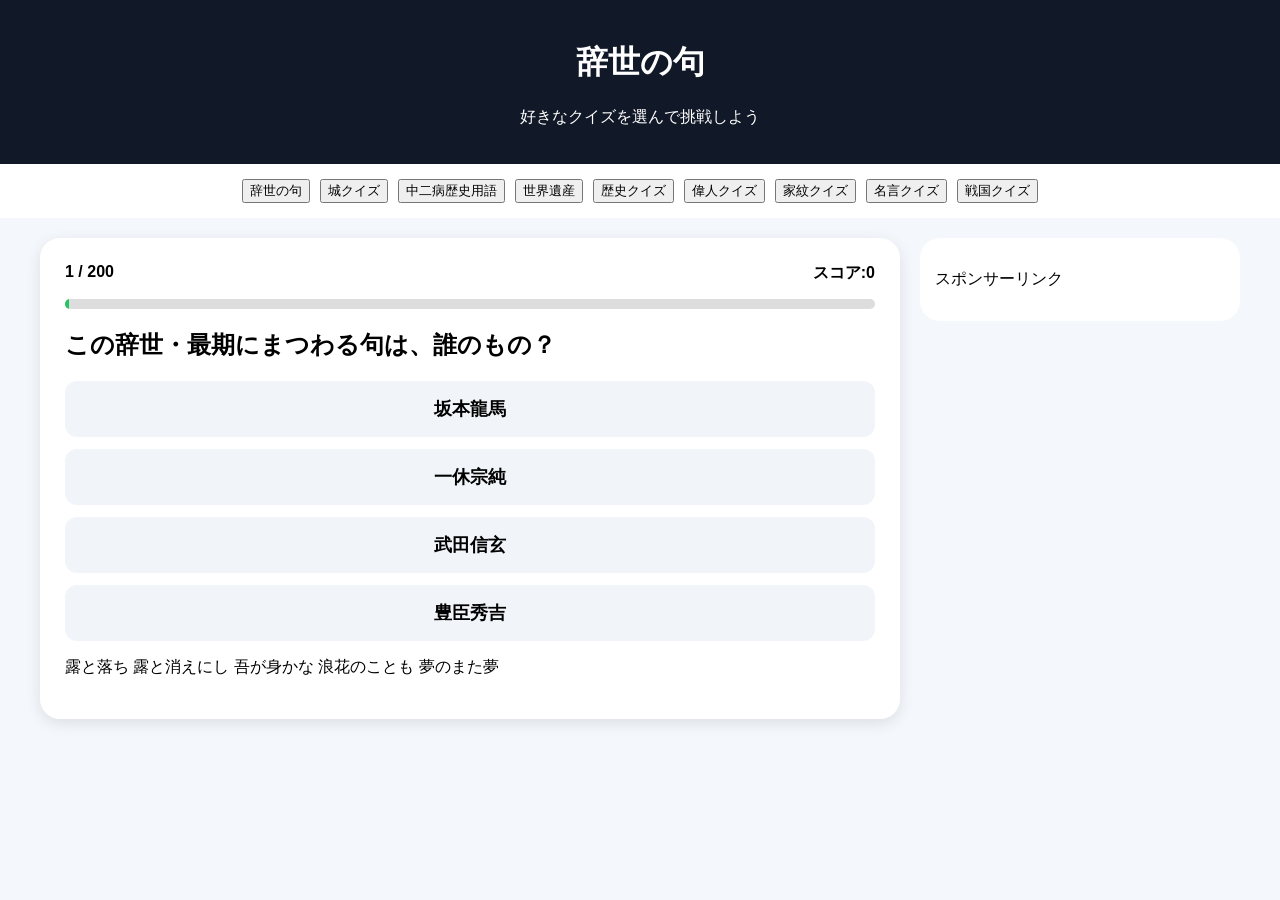
<file: index.html>
<!DOCTYPE html>
<html lang="ja">
<head>
<meta charset="UTF-8">
<meta name="viewport" content="width=device-width,initial-scale=1">
<title>歴史クイズ</title>
<meta name="description" content="歴史クイズ">
<link rel="stylesheet" href="style.css">
</head>
<body>

<header>
  <h1 id="title">歴史クイズ</h1>
  <p id="desc">好きなクイズを選んで挑戦しよう</p>
</header>

<nav id="menu"></nav>

<div class="layout">

  <main class="quiz-box">

    <div class="status">
      <span id="count">読み込み中...</span>
      <span id="score">スコア:0</span>
    </div>

    <div class="progress">
      <div id="bar"></div>
    </div>

    <h2 id="question">
      問題を読み込んでいます...
    </h2>

    <div id="choices"></div>

    <p id="result"></p>

  </main>

  <aside class="ad-side">

    <p>スポンサーリンク</p>

    <script async
      src="https://pagead2.googlesyndication.com/pagead/js/adsbygoogle.js?client=ca-pub-8398161859137802"
      crossorigin="anonymous">
    </script>

    <ins class="adsbygoogle"
      style="display:block"
      data-ad-client="ca-pub-8398161859137802"
      data-ad-slot="5599163841"
      data-ad-format="auto"
      data-full-width-responsive="true">
    </ins>

    <script>
      (adsbygoogle = window.adsbygoogle || []).push({});
    </script>

  </aside>

</div>



<!-- その後にscript.js -->
<script src="script.js"></script>

</body>
</html>
</file>
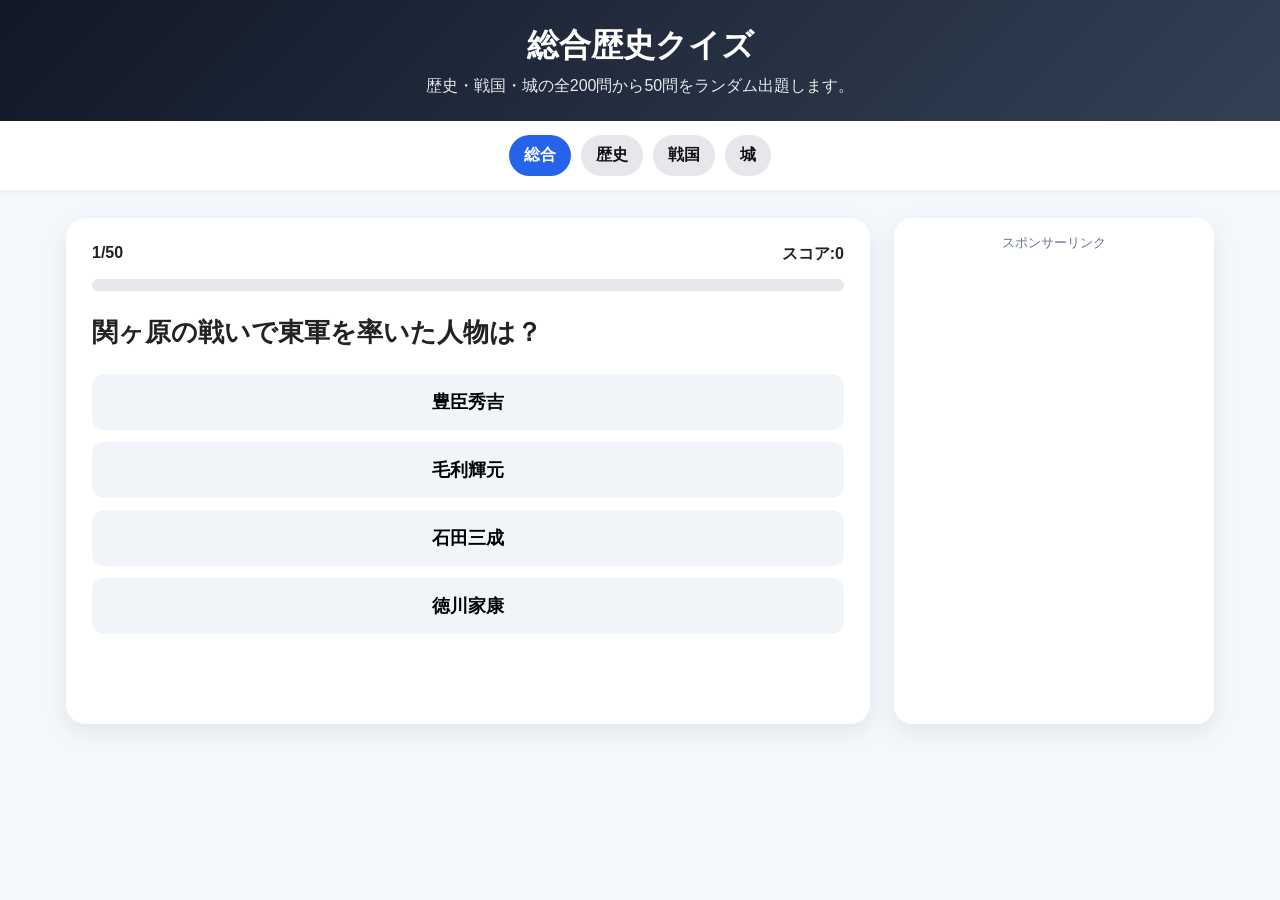
<file: index_quiz_200_random50_ad_right.html>
<!DOCTYPE html>
<html lang="ja">
<head>
<meta charset="UTF-8">
<meta name="viewport" content="width=device-width,initial-scale=1">
<title>総合歴史クイズ</title>
<meta name="description" content="歴史・戦国・城の全200問から50問をランダム出題するクイズサイトです。">
<style>
*{box-sizing:border-box}
body{
  font-family:Arial,"Hiragino Kaku Gothic ProN","Yu Gothic",Meiryo,sans-serif;
  margin:0;background:#f4f7fb;color:#222;
}
header{
  background:linear-gradient(135deg,#111827,#334155);
  color:#fff;padding:24px 16px;text-align:center;
}
header h1{margin:0 0 8px;font-size:32px}
header p{margin:0;opacity:.9}
nav{
  display:flex;gap:10px;justify-content:center;flex-wrap:wrap;
  padding:14px;background:white;box-shadow:0 2px 8px rgba(0,0,0,.05);
}
nav a{
  padding:10px 15px;border-radius:999px;background:#e5e7eb;
  color:#111;text-decoration:none;font-weight:bold;
}
nav a.active{background:#2563eb;color:#fff}
.layout{
  max-width:1180px;margin:28px auto;padding:0 16px;
  display:grid;grid-template-columns:minmax(0,1fr) 320px;gap:24px;
}
.quiz-box{
  background:#fff;padding:26px;border-radius:20px;
  box-shadow:0 8px 24px rgba(0,0,0,.08);
}
.status{display:flex;justify-content:space-between;gap:10px;font-weight:bold;margin-bottom:14px}
.progress{height:12px;background:#e5e7eb;border-radius:999px;overflow:hidden;margin-bottom:22px}
#bar{height:100%;width:0;background:#22c55e;transition:.25s}
#question{font-size:26px;line-height:1.5;margin:0 0 22px}
#choices{display:grid;gap:12px}
#choices button,.finish button{
  width:100%;padding:16px;font-size:18px;border:0;border-radius:12px;
  background:#f1f5f9;cursor:pointer;font-weight:bold;
}
#choices button:hover,.finish button:hover{background:#dbeafe}
.correct{background:#86efac!important}
.wrong{background:#fca5a5!important}
#result{min-height:28px;font-size:18px;font-weight:bold;margin-top:18px}
.ad-side{
  background:#fff;border-radius:18px;padding:16px;text-align:center;
  box-shadow:0 8px 24px rgba(0,0,0,.08);
  position:sticky;top:16px;min-height:320px;
}
.ad-side p{margin:0 0 12px;color:#64748b;font-size:13px}
.finish{text-align:center;font-size:24px;font-weight:bold;line-height:1.8}
.small{font-size:14px;color:#64748b;margin-top:10px}
@media(max-width:860px){
  .layout{grid-template-columns:1fr}
  .ad-side{position:static}
  header h1{font-size:26px}
  #question{font-size:22px}
}
</style>
</head>
<body>
<header>
  <h1 id="title">総合歴史クイズ</h1>
  <p id="desc">200問の中から50問をランダム出題</p>
</header>

<nav id="menu"></nav>

<div class="layout">
  <main class="quiz-box">
    <div class="status">
      <span id="count">1/50</span>
      <span id="score">スコア:0</span>
    </div>
    <div class="progress"><div id="bar"></div></div>
    <h2 id="question"></h2>
    <div id="choices"></div>
    <p id="result"></p>
  </main>

  <aside class="ad-side">
    <p>スポンサーリンク</p>
    <script async src="https://pagead2.googlesyndication.com/pagead/js/adsbygoogle.js?client=ca-pub-8398161859137802"
crossorigin="anonymous"></script>
<ins class="adsbygoogle"
style="display:block"
data-ad-client="ca-pub-8398161859137802"
data-ad-slot="5599163841"
data-ad-format="auto"
data-full-width-responsive="true"></ins>
<script>
(adsbygoogle = window.adsbygoogle || []).push({});
</script>
  </aside>
</div>

<script>
const TYPE = new URLSearchParams(location.search).get("type") || "all";

const INFO = {
  "history": {
    "title": "歴史クイズ",
    "desc": "日本史・世界史の知識を試せる歴史クイズです。200問の中から50問をランダム出題します。"
  },
  "sengoku": {
    "title": "戦国武将クイズ",
    "desc": "戦国武将・合戦・城・逸話を当てるクイズです。"
  },
  "castle": {
    "title": "城クイズ",
    "desc": "日本の城・城主・別名・所在地を当てるクイズです。"
  },
  "all": {
    "title": "総合歴史クイズ",
    "desc": "歴史・戦国・城の全200問から50問をランダム出題します。"
  }
};
const DATA = {
  "history": [
    {
      "q": "ナポレオンが皇帝になった国は？",
      "c": [
        "フランス",
        "イギリス",
        "ロシア",
        "ドイツ"
      ],
      "a": "フランス"
    },
    {
      "q": "ピラミッドで有名な古代文明は？",
      "c": [
        "エジプト文明",
        "インダス文明",
        "黄河文明",
        "メソポタミア文明"
      ],
      "a": "エジプト文明"
    },
    {
      "q": "ローマ帝国の中心都市は？",
      "c": [
        "ローマ",
        "パリ",
        "ロンドン",
        "ベルリン"
      ],
      "a": "ローマ"
    },
    {
      "q": "アメリカ独立宣言が出された年は？",
      "c": [
        "1776年",
        "1789年",
        "1600年",
        "1868年"
      ],
      "a": "1776年"
    },
    {
      "q": "フランス革命が始まった年は？",
      "c": [
        "1789年",
        "1776年",
        "1815年",
        "1914年"
      ],
      "a": "1789年"
    },
    {
      "q": "鎌倉幕府を開いた人物は？",
      "c": [
        "源頼朝",
        "足利尊氏",
        "徳川家康",
        "平清盛"
      ],
      "a": "源頼朝"
    },
    {
      "q": "江戸幕府を開いた人物は？",
      "c": [
        "徳川家康",
        "豊臣秀吉",
        "織田信長",
        "明智光秀"
      ],
      "a": "徳川家康"
    },
    {
      "q": "関ヶ原の戦いが起きた年は？",
      "c": [
        "1600年",
        "1582年",
        "1615年",
        "1467年"
      ],
      "a": "1600年"
    },
    {
      "q": "大化の改新で中心となった皇子は？",
      "c": [
        "中大兄皇子",
        "聖徳太子",
        "源義経",
        "藤原道長"
      ],
      "a": "中大兄皇子"
    },
    {
      "q": "遣唐使を停止した人物は？",
      "c": [
        "菅原道真",
        "聖徳太子",
        "空海",
        "藤原頼通"
      ],
      "a": "菅原道真"
    },
    {
      "q": "応仁の乱が始まった年は？",
      "c": [
        "1467年",
        "1333年",
        "1600年",
        "1185年"
      ],
      "a": "1467年"
    },
    {
      "q": "明治維新の時代は？",
      "c": [
        "19世紀",
        "16世紀",
        "18世紀",
        "20世紀"
      ],
      "a": "19世紀"
    },
    {
      "q": "日清戦争の相手国は？",
      "c": [
        "清",
        "ロシア",
        "イギリス",
        "アメリカ"
      ],
      "a": "清"
    },
    {
      "q": "日露戦争の相手国は？",
      "c": [
        "ロシア",
        "清",
        "ドイツ",
        "フランス"
      ],
      "a": "ロシア"
    },
    {
      "q": "第一次世界大戦が始まった年は？",
      "c": [
        "1914年",
        "1939年",
        "1868年",
        "1945年"
      ],
      "a": "1914年"
    },
    {
      "q": "第二次世界大戦が終結した年は？",
      "c": [
        "1945年",
        "1939年",
        "1918年",
        "1951年"
      ],
      "a": "1945年"
    },
    {
      "q": "古代メソポタミアで発達した文字は？",
      "c": [
        "くさび形文字",
        "甲骨文字",
        "ヒエログリフ",
        "仮名文字"
      ],
      "a": "くさび形文字"
    },
    {
      "q": "古代エジプトの象形文字は？",
      "c": [
        "ヒエログリフ",
        "くさび形文字",
        "ラテン文字",
        "キリル文字"
      ],
      "a": "ヒエログリフ"
    },
    {
      "q": "秦の始皇帝が統一した国は？",
      "c": [
        "中国",
        "インド",
        "日本",
        "ペルシア"
      ],
      "a": "中国"
    },
    {
      "q": "万里の長城で有名な国は？",
      "c": [
        "中国",
        "ローマ",
        "エジプト",
        "ギリシア"
      ],
      "a": "中国"
    },
    {
      "q": "仏教を開いた人物は？",
      "c": [
        "釈迦",
        "孔子",
        "ムハンマド",
        "キリスト"
      ],
      "a": "釈迦"
    },
    {
      "q": "儒教の祖とされる人物は？",
      "c": [
        "孔子",
        "老子",
        "始皇帝",
        "孟子"
      ],
      "a": "孔子"
    },
    {
      "q": "イスラム教を開いた人物は？",
      "c": [
        "ムハンマド",
        "釈迦",
        "孔子",
        "アレクサンドロス"
      ],
      "a": "ムハンマド"
    },
    {
      "q": "モンゴル帝国を築いた人物は？",
      "c": [
        "チンギス・ハン",
        "フビライ・ハン",
        "始皇帝",
        "劉邦"
      ],
      "a": "チンギス・ハン"
    },
    {
      "q": "元を建国した人物は？",
      "c": [
        "フビライ・ハン",
        "チンギス・ハン",
        "朱元璋",
        "康熙帝"
      ],
      "a": "フビライ・ハン"
    },
    {
      "q": "マグナ・カルタが成立した国は？",
      "c": [
        "イングランド",
        "フランス",
        "ドイツ",
        "スペイン"
      ],
      "a": "イングランド"
    },
    {
      "q": "ルネサンスが最初に栄えた地域は？",
      "c": [
        "イタリア",
        "イギリス",
        "ロシア",
        "中国"
      ],
      "a": "イタリア"
    },
    {
      "q": "宗教改革を始めた人物は？",
      "c": [
        "ルター",
        "ナポレオン",
        "コロンブス",
        "ガリレオ"
      ],
      "a": "ルター"
    },
    {
      "q": "アメリカ大陸に到達した航海者は？",
      "c": [
        "コロンブス",
        "マゼラン",
        "バスコ・ダ・ガマ",
        "ルター"
      ],
      "a": "コロンブス"
    },
    {
      "q": "世界一周を成し遂げた艦隊で有名なのは？",
      "c": [
        "マゼラン艦隊",
        "コロンブス艦隊",
        "ナポレオン艦隊",
        "ローマ艦隊"
      ],
      "a": "マゼラン艦隊"
    },
    {
      "q": "産業革命が最初に起こった国は？",
      "c": [
        "イギリス",
        "フランス",
        "日本",
        "アメリカ"
      ],
      "a": "イギリス"
    },
    {
      "q": "ワーテルローの戦いで敗れた人物は？",
      "c": [
        "ナポレオン",
        "カエサル",
        "アレクサンドロス",
        "ビスマルク"
      ],
      "a": "ナポレオン"
    },
    {
      "q": "ドイツ統一を主導した人物は？",
      "c": [
        "ビスマルク",
        "ルター",
        "ヒトラー",
        "カール大帝"
      ],
      "a": "ビスマルク"
    },
    {
      "q": "ロシア革命が起きた年は？",
      "c": [
        "1917年",
        "1789年",
        "1914年",
        "1945年"
      ],
      "a": "1917年"
    },
    {
      "q": "大政奉還を行った将軍は？",
      "c": [
        "徳川慶喜",
        "徳川家康",
        "徳川吉宗",
        "徳川家光"
      ],
      "a": "徳川慶喜"
    },
    {
      "q": "五箇条の御誓文が出された時代は？",
      "c": [
        "明治時代",
        "江戸時代",
        "鎌倉時代",
        "昭和時代"
      ],
      "a": "明治時代"
    },
    {
      "q": "平安京に都を移した天皇は？",
      "c": [
        "桓武天皇",
        "天武天皇",
        "聖武天皇",
        "後醍醐天皇"
      ],
      "a": "桓武天皇"
    },
    {
      "q": "奈良時代の都は？",
      "c": [
        "平城京",
        "平安京",
        "鎌倉",
        "江戸"
      ],
      "a": "平城京"
    },
    {
      "q": "聖徳太子が制定したとされるものは？",
      "c": [
        "十七条の憲法",
        "武家諸法度",
        "五箇条の御誓文",
        "大日本帝国憲法"
      ],
      "a": "十七条の憲法"
    },
    {
      "q": "墾田永年私財法が出された時代は？",
      "c": [
        "奈良時代",
        "江戸時代",
        "明治時代",
        "室町時代"
      ],
      "a": "奈良時代"
    },
    {
      "q": "藤原道長が栄えた時代は？",
      "c": [
        "平安時代",
        "鎌倉時代",
        "江戸時代",
        "戦国時代"
      ],
      "a": "平安時代"
    },
    {
      "q": "院政で有名な上皇は？",
      "c": [
        "白河上皇",
        "後鳥羽上皇",
        "明治天皇",
        "聖武天皇"
      ],
      "a": "白河上皇"
    },
    {
      "q": "壇ノ浦の戦いで滅んだ一族は？",
      "c": [
        "平氏",
        "源氏",
        "藤原氏",
        "北条氏"
      ],
      "a": "平氏"
    },
    {
      "q": "承久の乱を起こした上皇は？",
      "c": [
        "後鳥羽上皇",
        "白河上皇",
        "後醍醐天皇",
        "鳥羽上皇"
      ],
      "a": "後鳥羽上皇"
    },
    {
      "q": "御成敗式目を定めた人物は？",
      "c": [
        "北条泰時",
        "源頼朝",
        "足利尊氏",
        "徳川家康"
      ],
      "a": "北条泰時"
    },
    {
      "q": "元寇が起きた時代は？",
      "c": [
        "鎌倉時代",
        "平安時代",
        "江戸時代",
        "明治時代"
      ],
      "a": "鎌倉時代"
    },
    {
      "q": "建武の新政を行った天皇は？",
      "c": [
        "後醍醐天皇",
        "聖武天皇",
        "桓武天皇",
        "明治天皇"
      ],
      "a": "後醍醐天皇"
    },
    {
      "q": "室町幕府を開いた人物は？",
      "c": [
        "足利尊氏",
        "源頼朝",
        "徳川家康",
        "豊臣秀吉"
      ],
      "a": "足利尊氏"
    },
    {
      "q": "金閣を建てた将軍は？",
      "c": [
        "足利義満",
        "足利義政",
        "徳川家光",
        "織田信長"
      ],
      "a": "足利義満"
    },
    {
      "q": "銀閣を建てた将軍は？",
      "c": [
        "足利義政",
        "足利義満",
        "徳川吉宗",
        "豊臣秀吉"
      ],
      "a": "足利義政"
    },
    {
      "q": "種子島に伝わったものは？",
      "c": [
        "鉄砲",
        "仏教",
        "稲作",
        "キリスト教"
      ],
      "a": "鉄砲"
    },
    {
      "q": "キリスト教を日本に伝えた人物は？",
      "c": [
        "フランシスコ・ザビエル",
        "マルコ・ポーロ",
        "ルター",
        "コロンブス"
      ],
      "a": "フランシスコ・ザビエル"
    },
    {
      "q": "本能寺の変が起きた年は？",
      "c": [
        "1582年",
        "1600年",
        "1615年",
        "1467年"
      ],
      "a": "1582年"
    },
    {
      "q": "大阪夏の陣が起きた年は？",
      "c": [
        "1615年",
        "1600年",
        "1582年",
        "1868年"
      ],
      "a": "1615年"
    },
    {
      "q": "鎖国政策を進めた幕府は？",
      "c": [
        "江戸幕府",
        "鎌倉幕府",
        "室町幕府",
        "明治政府"
      ],
      "a": "江戸幕府"
    },
    {
      "q": "享保の改革を行った将軍は？",
      "c": [
        "徳川吉宗",
        "徳川家康",
        "徳川家光",
        "徳川慶喜"
      ],
      "a": "徳川吉宗"
    },
    {
      "q": "寛政の改革で有名な老中は？",
      "c": [
        "松平定信",
        "田沼意次",
        "水野忠邦",
        "大久保利通"
      ],
      "a": "松平定信"
    },
    {
      "q": "天保の改革で有名な老中は？",
      "c": [
        "水野忠邦",
        "松平定信",
        "田沼意次",
        "井伊直弼"
      ],
      "a": "水野忠邦"
    },
    {
      "q": "黒船を率いて来航した人物は？",
      "c": [
        "ペリー",
        "ハリス",
        "ザビエル",
        "マッカーサー"
      ],
      "a": "ペリー"
    },
    {
      "q": "日米修好通商条約を結んだ大老は？",
      "c": [
        "井伊直弼",
        "徳川慶喜",
        "西郷隆盛",
        "大久保利通"
      ],
      "a": "井伊直弼"
    },
    {
      "q": "薩長同盟の仲介で有名な人物は？",
      "c": [
        "坂本龍馬",
        "西郷隆盛",
        "徳川慶喜",
        "伊藤博文"
      ],
      "a": "坂本龍馬"
    },
    {
      "q": "初代内閣総理大臣は？",
      "c": [
        "伊藤博文",
        "大隈重信",
        "西郷隆盛",
        "山県有朋"
      ],
      "a": "伊藤博文"
    },
    {
      "q": "大日本帝国憲法が発布された年は？",
      "c": [
        "1889年",
        "1868年",
        "1894年",
        "1905年"
      ],
      "a": "1889年"
    },
    {
      "q": "日本国憲法が施行された年は？",
      "c": [
        "1947年",
        "1945年",
        "1951年",
        "1931年"
      ],
      "a": "1947年"
    },
    {
      "q": "国際連盟の設立に関係する大戦は？",
      "c": [
        "第一次世界大戦",
        "第二次世界大戦",
        "日露戦争",
        "南北戦争"
      ],
      "a": "第一次世界大戦"
    },
    {
      "q": "国際連合が成立した年は？",
      "c": [
        "1945年",
        "1919年",
        "1939年",
        "1955年"
      ],
      "a": "1945年"
    },
    {
      "q": "冷戦で対立した中心国の組み合わせは？",
      "c": [
        "アメリカとソ連",
        "日本と中国",
        "イギリスとフランス",
        "ドイツとイタリア"
      ],
      "a": "アメリカとソ連"
    },
    {
      "q": "ベルリンの壁が崩壊した年は？",
      "c": [
        "1989年",
        "1945年",
        "1991年",
        "1975年"
      ],
      "a": "1989年"
    },
    {
      "q": "ソ連が崩壊した年は？",
      "c": [
        "1991年",
        "1989年",
        "1945年",
        "2001年"
      ],
      "a": "1991年"
    },
    {
      "q": "古代ギリシアの都市国家は？",
      "c": [
        "ポリス",
        "カースト",
        "ハンザ",
        "荘園"
      ],
      "a": "ポリス"
    },
    {
      "q": "アテネで発達した政治制度は？",
      "c": [
        "民主政",
        "封建制",
        "絶対王政",
        "院政"
      ],
      "a": "民主政"
    }
  ],
  "sengoku": [
    {
      "q": "独眼竜と呼ばれた武将は？",
      "c": [
        "伊達政宗",
        "武田信玄",
        "上杉謙信",
        "毛利元就"
      ],
      "a": "伊達政宗"
    },
    {
      "q": "本能寺の変で討たれた人物は？",
      "c": [
        "織田信長",
        "豊臣秀吉",
        "徳川家康",
        "明智光秀"
      ],
      "a": "織田信長"
    },
    {
      "q": "本能寺の変を起こした人物は？",
      "c": [
        "明智光秀",
        "石田三成",
        "柴田勝家",
        "今川義元"
      ],
      "a": "明智光秀"
    },
    {
      "q": "甲斐の虎と呼ばれた武将は？",
      "c": [
        "武田信玄",
        "上杉謙信",
        "北条氏康",
        "島津義弘"
      ],
      "a": "武田信玄"
    },
    {
      "q": "越後の龍と呼ばれた武将は？",
      "c": [
        "上杉謙信",
        "伊達政宗",
        "毛利元就",
        "真田幸村"
      ],
      "a": "上杉謙信"
    },
    {
      "q": "桶狭間の戦いで敗れた人物は？",
      "c": [
        "今川義元",
        "織田信長",
        "徳川家康",
        "豊臣秀吉"
      ],
      "a": "今川義元"
    },
    {
      "q": "三本の矢の逸話で有名な武将は？",
      "c": [
        "毛利元就",
        "武田信玄",
        "島津義弘",
        "北条氏康"
      ],
      "a": "毛利元就"
    },
    {
      "q": "豊臣秀吉の幼名は？",
      "c": [
        "日吉丸",
        "竹千代",
        "梵天丸",
        "虎千代"
      ],
      "a": "日吉丸"
    },
    {
      "q": "徳川家康の幼名は？",
      "c": [
        "竹千代",
        "日吉丸",
        "牛若丸",
        "梵天丸"
      ],
      "a": "竹千代"
    },
    {
      "q": "真田幸村の本名として知られる名は？",
      "c": [
        "真田信繁",
        "真田昌幸",
        "真田信之",
        "真田幸隆"
      ],
      "a": "真田信繁"
    },
    {
      "q": "関ヶ原の戦いで西軍を率いた人物は？",
      "c": [
        "石田三成",
        "徳川家康",
        "伊達政宗",
        "黒田官兵衛"
      ],
      "a": "石田三成"
    },
    {
      "q": "関ヶ原の戦いで東軍を率いた人物は？",
      "c": [
        "徳川家康",
        "石田三成",
        "豊臣秀吉",
        "毛利輝元"
      ],
      "a": "徳川家康"
    },
    {
      "q": "小牧・長久手の戦いで秀吉と対立した人物は？",
      "c": [
        "徳川家康",
        "明智光秀",
        "上杉謙信",
        "今川義元"
      ],
      "a": "徳川家康"
    },
    {
      "q": "長篠の戦いで織田・徳川連合軍が戦った相手は？",
      "c": [
        "武田勝頼",
        "上杉謙信",
        "北条氏康",
        "毛利元就"
      ],
      "a": "武田勝頼"
    },
    {
      "q": "川中島の戦いで争った代表的な2人は？",
      "c": [
        "武田信玄と上杉謙信",
        "信長と秀吉",
        "家康と三成",
        "政宗と幸村"
      ],
      "a": "武田信玄と上杉謙信"
    },
    {
      "q": "賤ヶ岳の戦いで秀吉と戦った人物は？",
      "c": [
        "柴田勝家",
        "明智光秀",
        "徳川家康",
        "石田三成"
      ],
      "a": "柴田勝家"
    },
    {
      "q": "山崎の戦いで敗れた人物は？",
      "c": [
        "明智光秀",
        "織田信長",
        "豊臣秀吉",
        "徳川家康"
      ],
      "a": "明智光秀"
    },
    {
      "q": "清洲会議後に力を伸ばした人物は？",
      "c": [
        "豊臣秀吉",
        "柴田勝家",
        "明智光秀",
        "今川義元"
      ],
      "a": "豊臣秀吉"
    },
    {
      "q": "美濃のマムシと呼ばれた人物は？",
      "c": [
        "斎藤道三",
        "松永久秀",
        "北条早雲",
        "尼子経久"
      ],
      "a": "斎藤道三"
    },
    {
      "q": "越前の朝倉氏で有名な当主は？",
      "c": [
        "朝倉義景",
        "浅井長政",
        "長宗我部元親",
        "大友宗麟"
      ],
      "a": "朝倉義景"
    },
    {
      "q": "浅井長政の妻として知られる人物は？",
      "c": [
        "お市の方",
        "淀殿",
        "ねね",
        "まつ"
      ],
      "a": "お市の方"
    },
    {
      "q": "織田信長の妹は？",
      "c": [
        "お市の方",
        "ねね",
        "濃姫",
        "千姫"
      ],
      "a": "お市の方"
    },
    {
      "q": "豊臣秀吉の正室は？",
      "c": [
        "ねね",
        "お市の方",
        "淀殿",
        "千姫"
      ],
      "a": "ねね"
    },
    {
      "q": "秀吉の側室で秀頼の母は？",
      "c": [
        "淀殿",
        "ねね",
        "濃姫",
        "まつ"
      ],
      "a": "淀殿"
    },
    {
      "q": "加賀百万石で有名な大名家は？",
      "c": [
        "前田家",
        "伊達家",
        "毛利家",
        "島津家"
      ],
      "a": "前田家"
    },
    {
      "q": "前田利家の妻として有名なのは？",
      "c": [
        "まつ",
        "ねね",
        "淀殿",
        "お市"
      ],
      "a": "まつ"
    },
    {
      "q": "キリシタン大名として知られる人物は？",
      "c": [
        "大友宗麟",
        "武田信玄",
        "上杉謙信",
        "北条氏康"
      ],
      "a": "大友宗麟"
    },
    {
      "q": "土佐を統一した武将は？",
      "c": [
        "長宗我部元親",
        "島津義弘",
        "毛利元就",
        "浅井長政"
      ],
      "a": "長宗我部元親"
    },
    {
      "q": "九州の島津家で有名な武将は？",
      "c": [
        "島津義弘",
        "伊達政宗",
        "真田信繁",
        "前田利家"
      ],
      "a": "島津義弘"
    },
    {
      "q": "相模の獅子と呼ばれた人物は？",
      "c": [
        "北条氏康",
        "武田信玄",
        "上杉謙信",
        "今川義元"
      ],
      "a": "北条氏康"
    },
    {
      "q": "北条早雲が築いた後北条氏の拠点は？",
      "c": [
        "小田原",
        "安土",
        "春日山",
        "躑躅ヶ崎"
      ],
      "a": "小田原"
    },
    {
      "q": "毛利元就が本拠とした地域は？",
      "c": [
        "中国地方",
        "東北地方",
        "九州地方",
        "関東地方"
      ],
      "a": "中国地方"
    },
    {
      "q": "信長の居城として有名な城は？",
      "c": [
        "安土城",
        "江戸城",
        "熊本城",
        "松本城"
      ],
      "a": "安土城"
    },
    {
      "q": "秀吉が築いた巨大な城は？",
      "c": [
        "大阪城",
        "安土城",
        "松本城",
        "彦根城"
      ],
      "a": "大阪城"
    },
    {
      "q": "徳川家康の本拠となった城は？",
      "c": [
        "江戸城",
        "大阪城",
        "安土城",
        "小谷城"
      ],
      "a": "江戸城"
    },
    {
      "q": "伊達政宗の居城で有名なのは？",
      "c": [
        "仙台城",
        "熊本城",
        "姫路城",
        "小田原城"
      ],
      "a": "仙台城"
    },
    {
      "q": "上杉謙信の居城は？",
      "c": [
        "春日山城",
        "安土城",
        "大阪城",
        "高知城"
      ],
      "a": "春日山城"
    },
    {
      "q": "武田信玄の本拠は？",
      "c": [
        "躑躅ヶ崎館",
        "小田原城",
        "安土城",
        "仙台城"
      ],
      "a": "躑躅ヶ崎館"
    },
    {
      "q": "真田氏の拠点として知られる城は？",
      "c": [
        "上田城",
        "江戸城",
        "姫路城",
        "熊本城"
      ],
      "a": "上田城"
    },
    {
      "q": "島津家の本拠地は？",
      "c": [
        "薩摩",
        "甲斐",
        "越後",
        "尾張"
      ],
      "a": "薩摩"
    },
    {
      "q": "織田信長の出身地は？",
      "c": [
        "尾張",
        "甲斐",
        "越後",
        "薩摩"
      ],
      "a": "尾張"
    },
    {
      "q": "武田信玄の本拠地は？",
      "c": [
        "甲斐",
        "尾張",
        "越後",
        "土佐"
      ],
      "a": "甲斐"
    },
    {
      "q": "上杉謙信の本拠地は？",
      "c": [
        "越後",
        "甲斐",
        "尾張",
        "三河"
      ],
      "a": "越後"
    },
    {
      "q": "徳川家康の出身地は？",
      "c": [
        "三河",
        "尾張",
        "美濃",
        "近江"
      ],
      "a": "三河"
    },
    {
      "q": "豊臣秀吉が出世した主君は？",
      "c": [
        "織田信長",
        "徳川家康",
        "武田信玄",
        "今川義元"
      ],
      "a": "織田信長"
    },
    {
      "q": "黒田官兵衛が仕えた天下人は？",
      "c": [
        "豊臣秀吉",
        "武田信玄",
        "上杉謙信",
        "北条氏康"
      ],
      "a": "豊臣秀吉"
    },
    {
      "q": "竹中半兵衛は誰の軍師として有名？",
      "c": [
        "豊臣秀吉",
        "徳川家康",
        "伊達政宗",
        "毛利元就"
      ],
      "a": "豊臣秀吉"
    },
    {
      "q": "石田三成が仕えた人物は？",
      "c": [
        "豊臣秀吉",
        "織田信長",
        "武田信玄",
        "上杉謙信"
      ],
      "a": "豊臣秀吉"
    },
    {
      "q": "小早川秀秋が寝返った戦いは？",
      "c": [
        "関ヶ原の戦い",
        "長篠の戦い",
        "桶狭間の戦い",
        "川中島の戦い"
      ],
      "a": "関ヶ原の戦い"
    },
    {
      "q": "織田信長の父は？",
      "c": [
        "織田信秀",
        "織田信雄",
        "織田信忠",
        "織田有楽斎"
      ],
      "a": "織田信秀"
    },
    {
      "q": "織田信長の嫡男は？",
      "c": [
        "織田信忠",
        "織田信雄",
        "織田信孝",
        "織田信秀"
      ],
      "a": "織田信忠"
    },
    {
      "q": "徳川四天王に含まれる人物は？",
      "c": [
        "本多忠勝",
        "石田三成",
        "明智光秀",
        "毛利元就"
      ],
      "a": "本多忠勝"
    },
    {
      "q": "井伊の赤備えで有名な人物は？",
      "c": [
        "井伊直政",
        "本多忠勝",
        "榊原康政",
        "酒井忠次"
      ],
      "a": "井伊直政"
    },
    {
      "q": "本多忠勝の槍として有名なのは？",
      "c": [
        "蜻蛉切",
        "日本号",
        "御手杵",
        "童子切"
      ],
      "a": "蜻蛉切"
    },
    {
      "q": "加藤清正が築城で関わった城は？",
      "c": [
        "熊本城",
        "松本城",
        "姫路城",
        "犬山城"
      ],
      "a": "熊本城"
    },
    {
      "q": "福島正則は誰の家臣として有名？",
      "c": [
        "豊臣秀吉",
        "武田信玄",
        "上杉謙信",
        "北条氏康"
      ],
      "a": "豊臣秀吉"
    },
    {
      "q": "大谷吉継が参加した戦いは？",
      "c": [
        "関ヶ原の戦い",
        "桶狭間の戦い",
        "川中島の戦い",
        "壇ノ浦の戦い"
      ],
      "a": "関ヶ原の戦い"
    },
    {
      "q": "直江兼続の兜で有名な文字は？",
      "c": [
        "愛",
        "義",
        "忠",
        "勇"
      ],
      "a": "愛"
    },
    {
      "q": "雑賀衆が得意とした武器は？",
      "c": [
        "鉄砲",
        "弓",
        "槍",
        "刀"
      ],
      "a": "鉄砲"
    },
    {
      "q": "根来衆で有名な武器は？",
      "c": [
        "鉄砲",
        "大砲",
        "投石器",
        "弩"
      ],
      "a": "鉄砲"
    },
    {
      "q": "長篠の戦いで有名な戦術は？",
      "c": [
        "鉄砲の活用",
        "水攻め",
        "兵糧攻め",
        "奇襲船団"
      ],
      "a": "鉄砲の活用"
    },
    {
      "q": "備中高松城の戦いで有名な戦法は？",
      "c": [
        "水攻め",
        "火攻め",
        "雪攻め",
        "夜襲"
      ],
      "a": "水攻め"
    },
    {
      "q": "鳥取城攻めで有名な戦法は？",
      "c": [
        "兵糧攻め",
        "水攻め",
        "海戦",
        "一騎打ち"
      ],
      "a": "兵糧攻め"
    },
    {
      "q": "小田原征伐で滅ぼされた大名家は？",
      "c": [
        "後北条氏",
        "武田氏",
        "上杉氏",
        "浅井氏"
      ],
      "a": "後北条氏"
    },
    {
      "q": "秀吉が行った刀狩の目的は？",
      "c": [
        "農民の武装解除",
        "海外貿易",
        "寺社保護",
        "城の増築"
      ],
      "a": "農民の武装解除"
    },
    {
      "q": "太閤検地を行った人物は？",
      "c": [
        "豊臣秀吉",
        "徳川家康",
        "織田信長",
        "足利義昭"
      ],
      "a": "豊臣秀吉"
    },
    {
      "q": "最後の室町幕府将軍は？",
      "c": [
        "足利義昭",
        "足利義満",
        "足利尊氏",
        "足利義政"
      ],
      "a": "足利義昭"
    },
    {
      "q": "信長が追放した将軍は？",
      "c": [
        "足利義昭",
        "足利義満",
        "足利尊氏",
        "足利義政"
      ],
      "a": "足利義昭"
    },
    {
      "q": "松永久秀が爆死したと伝わる城は？",
      "c": [
        "信貴山城",
        "安土城",
        "江戸城",
        "松本城"
      ],
      "a": "信貴山城"
    },
    {
      "q": "茶人としても有名な戦国時代の人物は？",
      "c": [
        "千利休",
        "紫式部",
        "清少納言",
        "松尾芭蕉"
      ],
      "a": "千利休"
    }
  ],
  "castle": [
    {
      "q": "姫路城がある都道府県は？",
      "c": [
        "兵庫県",
        "大阪府",
        "京都府",
        "滋賀県"
      ],
      "a": "兵庫県"
    },
    {
      "q": "別名『白鷺城』と呼ばれる城は？",
      "c": [
        "姫路城",
        "大阪城",
        "松本城",
        "熊本城"
      ],
      "a": "姫路城"
    },
    {
      "q": "黒い外観で有名な国宝の城は？",
      "c": [
        "松本城",
        "姫路城",
        "名古屋城",
        "小田原城"
      ],
      "a": "松本城"
    },
    {
      "q": "豊臣秀吉が築いたことで有名な城は？",
      "c": [
        "大阪城",
        "江戸城",
        "会津若松城",
        "松江城"
      ],
      "a": "大阪城"
    },
    {
      "q": "加藤清正ゆかりの城は？",
      "c": [
        "熊本城",
        "姫路城",
        "松本城",
        "彦根城"
      ],
      "a": "熊本城"
    },
    {
      "q": "徳川家康が入ったことで有名な城は？",
      "c": [
        "江戸城",
        "大阪城",
        "安土城",
        "小谷城"
      ],
      "a": "江戸城"
    },
    {
      "q": "井伊家ゆかりの城は？",
      "c": [
        "彦根城",
        "熊本城",
        "松本城",
        "高知城"
      ],
      "a": "彦根城"
    },
    {
      "q": "織田信長が築いた城は？",
      "c": [
        "安土城",
        "江戸城",
        "熊本城",
        "高知城"
      ],
      "a": "安土城"
    },
    {
      "q": "現存天守で有名な高知県の城は？",
      "c": [
        "高知城",
        "松江城",
        "犬山城",
        "丸岡城"
      ],
      "a": "高知城"
    },
    {
      "q": "犬山城がある県は？",
      "c": [
        "愛知県",
        "岐阜県",
        "三重県",
        "静岡県"
      ],
      "a": "愛知県"
    },
    {
      "q": "松江城がある県は？",
      "c": [
        "島根県",
        "鳥取県",
        "岡山県",
        "山口県"
      ],
      "a": "島根県"
    },
    {
      "q": "丸岡城がある県は？",
      "c": [
        "福井県",
        "石川県",
        "富山県",
        "新潟県"
      ],
      "a": "福井県"
    },
    {
      "q": "弘前城がある県は？",
      "c": [
        "青森県",
        "秋田県",
        "岩手県",
        "宮城県"
      ],
      "a": "青森県"
    },
    {
      "q": "会津若松城の別名は？",
      "c": [
        "鶴ヶ城",
        "白鷺城",
        "烏城",
        "金亀城"
      ],
      "a": "鶴ヶ城"
    },
    {
      "q": "岡山城の別名は？",
      "c": [
        "烏城",
        "白鷺城",
        "鶴ヶ城",
        "金亀城"
      ],
      "a": "烏城"
    },
    {
      "q": "彦根城の別名は？",
      "c": [
        "金亀城",
        "烏城",
        "白鷺城",
        "鶴ヶ城"
      ],
      "a": "金亀城"
    },
    {
      "q": "名古屋城で有名な屋根飾りは？",
      "c": [
        "金のしゃちほこ",
        "銀の鶴",
        "赤い龍",
        "黒い虎"
      ],
      "a": "金のしゃちほこ"
    },
    {
      "q": "小田原城ゆかりの戦国大名家は？",
      "c": [
        "後北条氏",
        "武田氏",
        "上杉氏",
        "島津氏"
      ],
      "a": "後北条氏"
    },
    {
      "q": "春日山城ゆかりの武将は？",
      "c": [
        "上杉謙信",
        "武田信玄",
        "伊達政宗",
        "毛利元就"
      ],
      "a": "上杉謙信"
    },
    {
      "q": "躑躅ヶ崎館ゆかりの武将は？",
      "c": [
        "武田信玄",
        "上杉謙信",
        "織田信長",
        "徳川家康"
      ],
      "a": "武田信玄"
    },
    {
      "q": "仙台城ゆかりの武将は？",
      "c": [
        "伊達政宗",
        "徳川家康",
        "豊臣秀吉",
        "毛利元就"
      ],
      "a": "伊達政宗"
    },
    {
      "q": "上田城ゆかりの一族は？",
      "c": [
        "真田氏",
        "徳川氏",
        "北条氏",
        "島津氏"
      ],
      "a": "真田氏"
    },
    {
      "q": "小谷城ゆかりの大名は？",
      "c": [
        "浅井長政",
        "織田信長",
        "徳川家康",
        "伊達政宗"
      ],
      "a": "浅井長政"
    },
    {
      "q": "清洲城ゆかりの武将は？",
      "c": [
        "織田信長",
        "上杉謙信",
        "武田信玄",
        "毛利元就"
      ],
      "a": "織田信長"
    },
    {
      "q": "岐阜城がある山は？",
      "c": [
        "金華山",
        "富士山",
        "比叡山",
        "高尾山"
      ],
      "a": "金華山"
    },
    {
      "q": "岐阜城ゆかりの武将は？",
      "c": [
        "織田信長",
        "源頼朝",
        "徳川吉宗",
        "伊藤博文"
      ],
      "a": "織田信長"
    },
    {
      "q": "広島城を築いた大名は？",
      "c": [
        "毛利輝元",
        "毛利元就",
        "武田信玄",
        "伊達政宗"
      ],
      "a": "毛利輝元"
    },
    {
      "q": "松山城がある県は？",
      "c": [
        "愛媛県",
        "香川県",
        "高知県",
        "徳島県"
      ],
      "a": "愛媛県"
    },
    {
      "q": "宇和島城がある県は？",
      "c": [
        "愛媛県",
        "高知県",
        "香川県",
        "徳島県"
      ],
      "a": "愛媛県"
    },
    {
      "q": "丸亀城がある県は？",
      "c": [
        "香川県",
        "愛媛県",
        "徳島県",
        "高知県"
      ],
      "a": "香川県"
    },
    {
      "q": "高松城がある県は？",
      "c": [
        "香川県",
        "岡山県",
        "兵庫県",
        "広島県"
      ],
      "a": "香川県"
    },
    {
      "q": "備中松山城がある県は？",
      "c": [
        "岡山県",
        "広島県",
        "島根県",
        "鳥取県"
      ],
      "a": "岡山県"
    },
    {
      "q": "現存天守で山城として有名なのは？",
      "c": [
        "備中松山城",
        "大阪城",
        "江戸城",
        "安土城"
      ],
      "a": "備中松山城"
    },
    {
      "q": "二条城がある都市は？",
      "c": [
        "京都市",
        "大阪市",
        "奈良市",
        "神戸市"
      ],
      "a": "京都市"
    },
    {
      "q": "二条城と関係が深い幕府は？",
      "c": [
        "江戸幕府",
        "鎌倉幕府",
        "室町幕府",
        "明治政府"
      ],
      "a": "江戸幕府"
    },
    {
      "q": "江戸城跡にある現在の施設は？",
      "c": [
        "皇居",
        "国会議事堂",
        "東京駅",
        "浅草寺"
      ],
      "a": "皇居"
    },
    {
      "q": "首里城がある県は？",
      "c": [
        "沖縄県",
        "鹿児島県",
        "長崎県",
        "熊本県"
      ],
      "a": "沖縄県"
    },
    {
      "q": "首里城はどの王国の城？",
      "c": [
        "琉球王国",
        "邪馬台国",
        "高句麗",
        "百済"
      ],
      "a": "琉球王国"
    },
    {
      "q": "竹田城跡が有名な理由は？",
      "c": [
        "雲海",
        "金のしゃちほこ",
        "水攻め",
        "黒い天守"
      ],
      "a": "雲海"
    },
    {
      "q": "竹田城跡がある県は？",
      "c": [
        "兵庫県",
        "京都府",
        "滋賀県",
        "奈良県"
      ],
      "a": "兵庫県"
    },
    {
      "q": "五稜郭がある都市は？",
      "c": [
        "函館市",
        "札幌市",
        "青森市",
        "仙台市"
      ],
      "a": "函館市"
    },
    {
      "q": "五稜郭の形は？",
      "c": [
        "星形",
        "円形",
        "三角形",
        "八角形"
      ],
      "a": "星形"
    },
    {
      "q": "熊本城の別名は？",
      "c": [
        "銀杏城",
        "白鷺城",
        "烏城",
        "鶴ヶ城"
      ],
      "a": "銀杏城"
    },
    {
      "q": "大阪城を築いた人物は？",
      "c": [
        "豊臣秀吉",
        "徳川家康",
        "織田信長",
        "足利義満"
      ],
      "a": "豊臣秀吉"
    },
    {
      "q": "江戸城を築いたことで知られる武将は？",
      "c": [
        "太田道灌",
        "伊達政宗",
        "毛利元就",
        "島津義弘"
      ],
      "a": "太田道灌"
    },
    {
      "q": "小田原城攻めを行った天下人は？",
      "c": [
        "豊臣秀吉",
        "織田信長",
        "徳川慶喜",
        "源頼朝"
      ],
      "a": "豊臣秀吉"
    },
    {
      "q": "安土城があった地域は？",
      "c": [
        "滋賀県",
        "京都府",
        "岐阜県",
        "愛知県"
      ],
      "a": "滋賀県"
    },
    {
      "q": "松本城がある県は？",
      "c": [
        "長野県",
        "山梨県",
        "新潟県",
        "群馬県"
      ],
      "a": "長野県"
    },
    {
      "q": "金沢城がある県は？",
      "c": [
        "石川県",
        "富山県",
        "福井県",
        "新潟県"
      ],
      "a": "石川県"
    },
    {
      "q": "金沢城ゆかりの大名家は？",
      "c": [
        "前田家",
        "伊達家",
        "島津家",
        "真田家"
      ],
      "a": "前田家"
    },
    {
      "q": "福山城がある県は？",
      "c": [
        "広島県",
        "岡山県",
        "山口県",
        "島根県"
      ],
      "a": "広島県"
    },
    {
      "q": "岡崎城ゆかりの人物は？",
      "c": [
        "徳川家康",
        "豊臣秀吉",
        "織田信長",
        "武田信玄"
      ],
      "a": "徳川家康"
    },
    {
      "q": "浜松城ゆかりの人物は？",
      "c": [
        "徳川家康",
        "上杉謙信",
        "毛利元就",
        "伊達政宗"
      ],
      "a": "徳川家康"
    },
    {
      "q": "駿府城ゆかりの人物は？",
      "c": [
        "徳川家康",
        "豊臣秀吉",
        "武田信玄",
        "北条氏康"
      ],
      "a": "徳川家康"
    },
    {
      "q": "掛川城がある県は？",
      "c": [
        "静岡県",
        "愛知県",
        "岐阜県",
        "三重県"
      ],
      "a": "静岡県"
    },
    {
      "q": "長浜城ゆかりの人物は？",
      "c": [
        "豊臣秀吉",
        "徳川家康",
        "伊達政宗",
        "上杉謙信"
      ],
      "a": "豊臣秀吉"
    },
    {
      "q": "郡上八幡城がある県は？",
      "c": [
        "岐阜県",
        "長野県",
        "滋賀県",
        "愛知県"
      ],
      "a": "岐阜県"
    },
    {
      "q": "忍城で有名な戦法は？",
      "c": [
        "水攻め",
        "火攻め",
        "兵糧攻め",
        "騎馬戦"
      ],
      "a": "水攻め"
    },
    {
      "q": "忍城がある県は？",
      "c": [
        "埼玉県",
        "群馬県",
        "栃木県",
        "茨城県"
      ],
      "a": "埼玉県"
    },
    {
      "q": "川越城がある県は？",
      "c": [
        "埼玉県",
        "千葉県",
        "東京都",
        "神奈川県"
      ],
      "a": "埼玉県"
    },
    {
      "q": "水戸城がある県は？",
      "c": [
        "茨城県",
        "栃木県",
        "群馬県",
        "千葉県"
      ],
      "a": "茨城県"
    }
  ]
};
DATA.all = [...DATA.history, ...DATA.sengoku, ...DATA.castle];

const info = INFO[TYPE] || INFO.all;
const sourceQuestions = DATA[TYPE] || DATA.all;

document.title = info.title;
document.querySelector('meta[name="description"]').content = info.desc;
document.getElementById("title").textContent = info.title;
document.getElementById("desc").textContent = info.desc;

document.getElementById("menu").innerHTML = `
  <a href="/?type=all" class="${TYPE==="all"?"active":""}">総合</a>
  <a href="/?type=history" class="${TYPE==="history"?"active":""}">歴史</a>
  <a href="/?type=sengoku" class="${TYPE==="sengoku"?"active":""}">戦国</a>
  <a href="/?type=castle" class="${TYPE==="castle"?"active":""}">城</a>
`;

function shuffle(arr){
  for(let i=arr.length-1;i>0;i--){
    const j=Math.floor(Math.random()*(i+1));
    [arr[i],arr[j]]=[arr[j],arr[i]];
  }
  return arr;
}

const QUESTION_LIMIT = 50;
let questions = shuffle([...sourceQuestions]).slice(0, QUESTION_LIMIT);
let current = 0;
let score = 0;
let locked = false;

function escapeForAttr(str){
  return String(str).replace(/&/g,"&amp;").replace(/'/g,"&#39;").replace(/"/g,"&quot;").replace(/</g,"&lt;").replace(/>/g,"&gt;");
}

function showQuestion(){
  locked = false;
  document.getElementById("result").textContent = "";

  if(current >= questions.length){
    showFinish();
    return;
  }

  const q = questions[current];
  document.getElementById("count").textContent = `${current+1}/${questions.length}`;
  document.getElementById("score").textContent = `スコア:${score}`;
  document.getElementById("bar").style.width = `${(current/questions.length)*100}%`;
  document.getElementById("question").textContent = q.q;

  document.getElementById("choices").innerHTML = shuffle([...q.c]).map(choice => `
    <button onclick="answer(this,'${escapeForAttr(choice)}')">${choice}</button>
  `).join("");
}

function answer(btn, choice){
  if(locked) return;
  locked = true;

  const q = questions[current];
  const buttons = document.querySelectorAll("#choices button");

  buttons.forEach(b=>{
    b.disabled = true;
    if(b.textContent.trim() === q.a) b.classList.add("correct");
  });

  if(choice === q.a){
    score++;
    btn.classList.add("correct");
    document.getElementById("result").textContent = "正解！";
  }else{
    btn.classList.add("wrong");
    document.getElementById("result").textContent = `不正解。正解は「${q.a}」`;
  }

  document.getElementById("score").textContent = `スコア:${score}`;

  setTimeout(()=>{
    current++;
    showQuestion();
  }, 1200);
}

function showFinish(){
  document.getElementById("bar").style.width = "100%";
  document.getElementById("count").textContent = "終了";
  document.getElementById("question").textContent = "結果発表";
  document.getElementById("choices").innerHTML = `
    <div class="finish">
      <div>${questions.length}問中 ${score}問 正解！</div>
      <div class="small">もう一度遊ぶと、ランダムで別の50問が出ます。</div>
      <button onclick="location.reload()">もう一度挑戦する</button>
    </div>
  `;
  document.getElementById("result").textContent = "";
}

showQuestion();
</script>
</body>
</html>
</file>
<file: style.css>
body{
margin:0;
font-family:sans-serif;
background:#f4f7fb;
}

header{
background:#111827;
color:white;
padding:20px;
text-align:center;
}

nav{
display:flex;
gap:10px;
justify-content:center;
flex-wrap:wrap;
padding:15px;
background:white;
}

nav a{
padding:10px 15px;
border-radius:999px;
background:#e5e7eb;
text-decoration:none;
color:black;
font-weight:bold;
}

.active{
background:#2563eb;
color:white;
}

.layout{
max-width:1200px;
margin:auto;
padding:20px;
display:grid;
grid-template-columns:1fr 320px;
gap:20px;
}

.quiz-box{
background:white;
padding:25px;
border-radius:20px;
box-shadow:0 4px 15px rgba(0,0,0,0.1);
}

.status{
display:flex;
justify-content:space-between;
margin-bottom:15px;
font-weight:bold;
}

.progress{
height:10px;
background:#ddd;
border-radius:999px;
overflow:hidden;
margin-bottom:20px;
}

#bar{
height:100%;
width:0%;
background:#22c55e;
}

#choices{
display:grid;
gap:12px;
}

#choices button{
padding:16px;
font-size:18px;
border:none;
border-radius:12px;
background:#f1f5f9;
cursor:pointer;
font-weight:bold;
}

.correct{
background:#86efac !important;
}

.wrong{
background:#fca5a5 !important;
}

.ad-side{
background:white;
padding:15px;
border-radius:20px;
height:fit-content;
position:sticky;
top:20px;
}

@media(max-width:900px){

.layout{
grid-template-columns:1fr;
}

  #choices {
  display: grid;
  gap: 12px;
  margin-top: 24px;
}

.choice-btn {
  display: block;
  width: 100%;
  padding: 14px 16px;
  border: none;
  border-radius: 10px;
  background: #eef2ff;
  font-size: 16px;
  font-weight: bold;
  cursor: pointer;
  text-align: left;
}

.choice-btn:hover {
  background: #dbe4ff;
}

}
</file>
